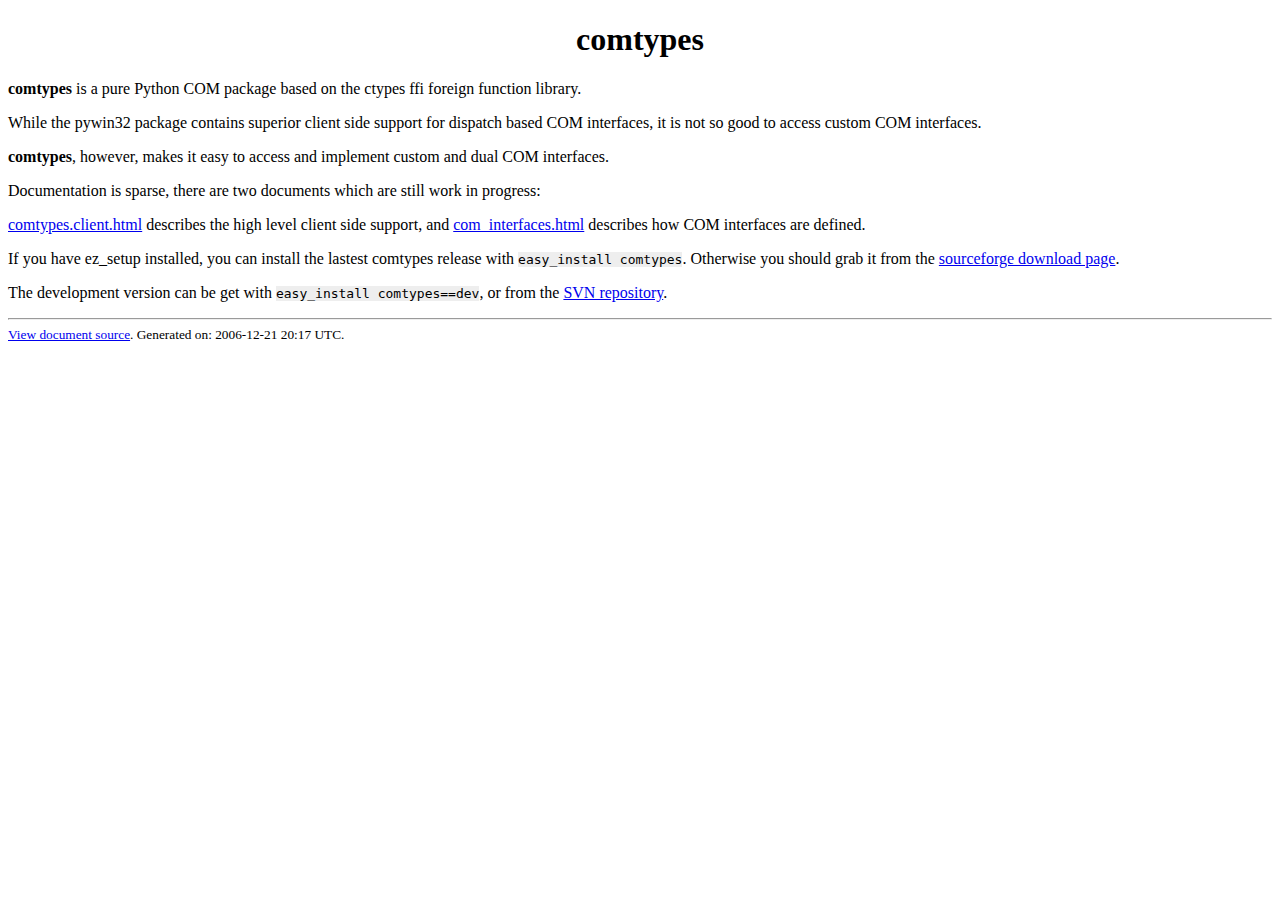
<file: docs/index.html>
<?xml version="1.0" encoding="utf-8" ?>
<!DOCTYPE html PUBLIC "-//W3C//DTD XHTML 1.0 Transitional//EN" "http://www.w3.org/TR/xhtml1/DTD/xhtml1-transitional.dtd">
<html xmlns="http://www.w3.org/1999/xhtml" xml:lang="en" lang="en">
<head>
<meta http-equiv="Content-Type" content="text/html; charset=utf-8" />
<meta name="generator" content="Docutils 0.5: http://docutils.sourceforge.net/" />
<title>comtypes</title>
<style type="text/css">

/*
:Author: Thomas Heller
:Contact: theller@ctypes.org
:Copyright: This stylesheet has been placed in the public domain.

Stylesheet for use with Docutils.  [Optionally place a more
detailed description here.]

See also:

   http://docutils.sourceforge.net/docs/howto/html-stylesheets.html
*/

@import url(html4css1.css);

/*
h1, h2, h3, h4, h5, h6, p.topic-title {
  color: blue ;
  font-family: sans-serif
}
*/

a.toc-backref {
/*  text-decoration: default ; */
  color: blue }

a.toc-backref:visited {
  text-decoration: default ;
  color: default }

pre.literal-block {
  border: medium outset ;
  padding: 1em ;
  background-color: #ffffee ;
/*
  width: 40% ;
  float: right ;
  clear: right
*/
}

tt.docutils {
  background-color: #eeeeee }

</style>
</head>
<body>
<div class="document" id="comtypes">
<h1 class="title">comtypes</h1>

<p><strong>comtypes</strong> is a pure Python COM package based on the ctypes ffi
foreign function library.</p>
<p>While the pywin32 package contains superior client side support for
dispatch based COM interfaces, it is not so good to access custom COM
interfaces.</p>
<p><strong>comtypes</strong>, however, makes it easy to access and implement custom
and dual COM interfaces.</p>
<p>Documentation is sparse, there are two documents which are still work in progress:</p>
<p><a class="reference" href="comtypes.client.html">comtypes.client.html</a> describes the high level client side support, and
<a class="reference" href="com_interfaces.html">com_interfaces.html</a> describes how COM interfaces are defined.</p>
<p>If you have ez_setup installed, you can install the lastest comtypes
release with <tt class="docutils literal"><span class="pre">easy_install</span> <span class="pre">comtypes</span></tt>.  Otherwise you should grab it
from the <a class="reference" href="http://sourceforge.net/project/showfiles.php?group_id=115265">sourceforge download page</a>.</p>
<p>The development version can be get with <tt class="docutils literal"><span class="pre">easy_install</span>
<span class="pre">comtypes==dev</span></tt>, or from the <a class="reference" href="http://svn.python.org/projects/ctypes/trunk/comtypes/">SVN repository</a>.</p>
</div>
<div class="footer">
<hr class="footer" />
<a class="reference" href="index.txt">View document source</a>.
Generated on: 2006-12-21 20:17 UTC.

</div>
</body>
</html>
</file>
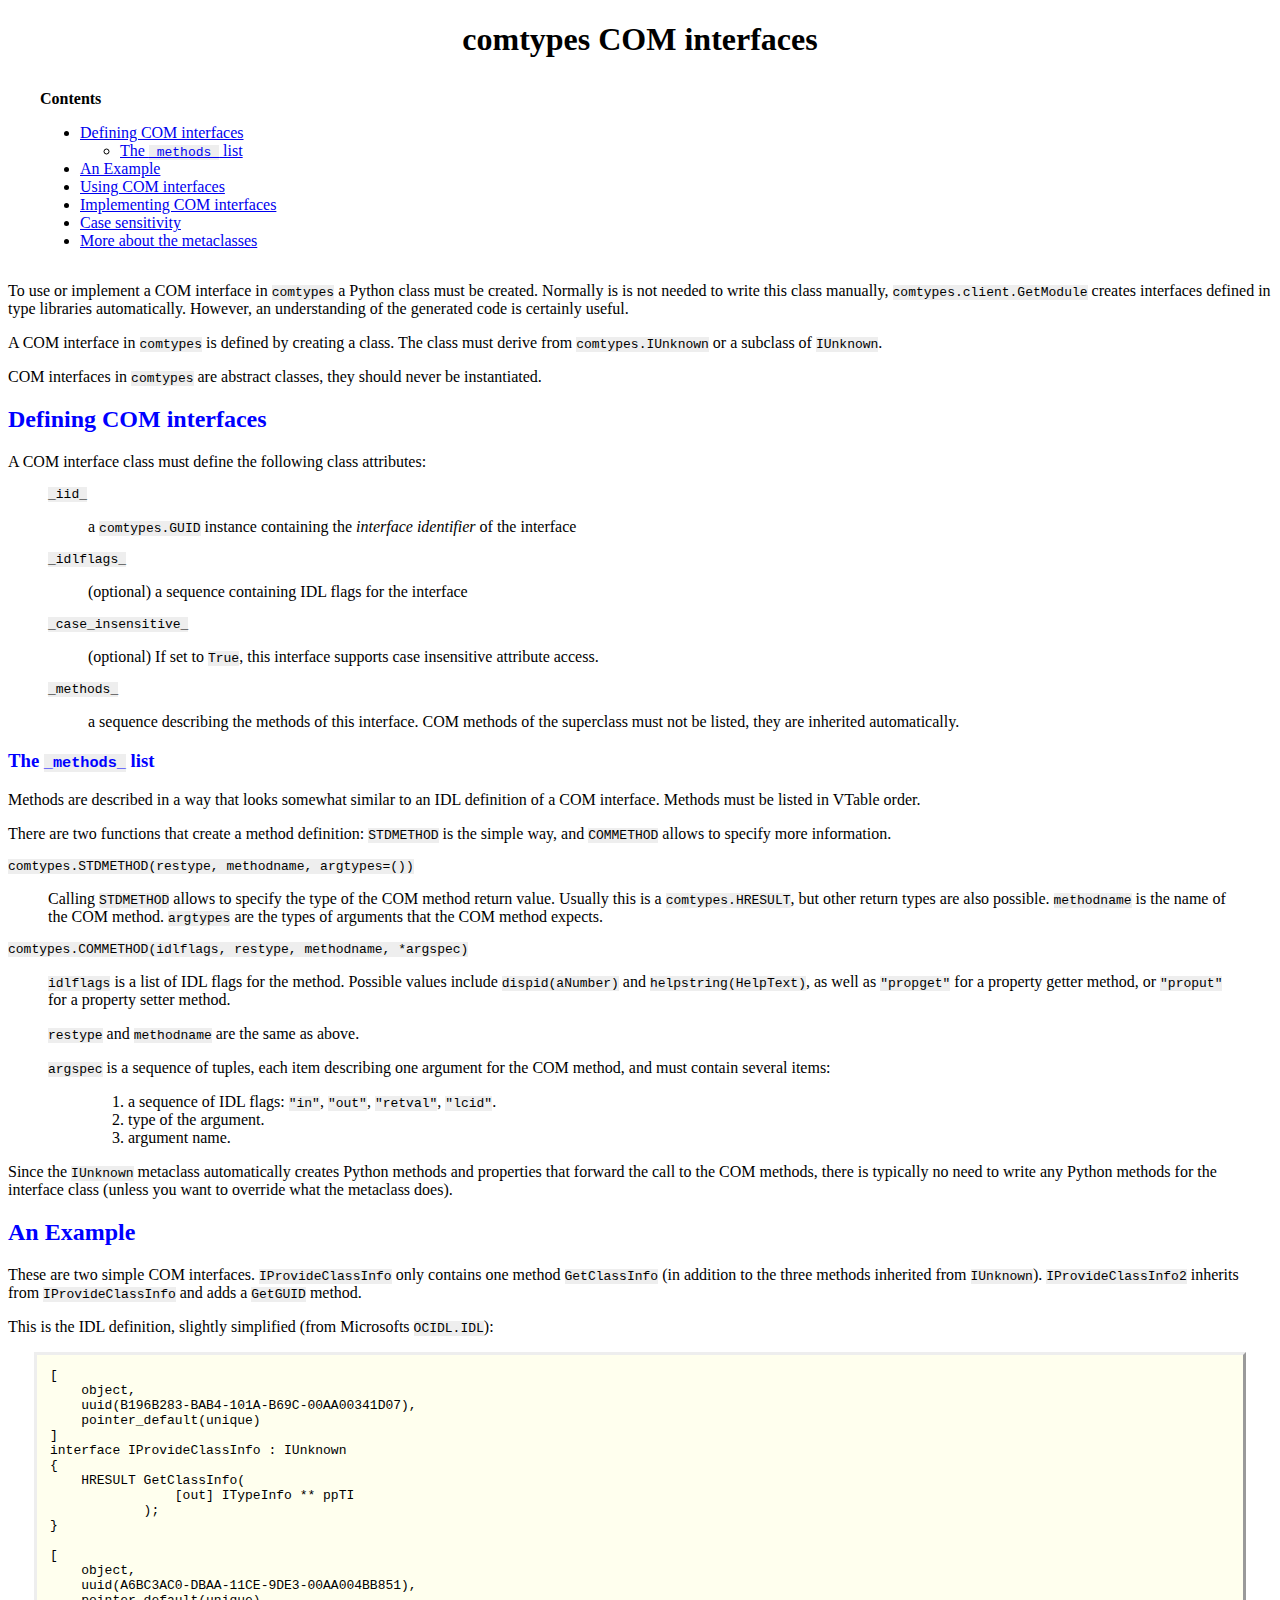
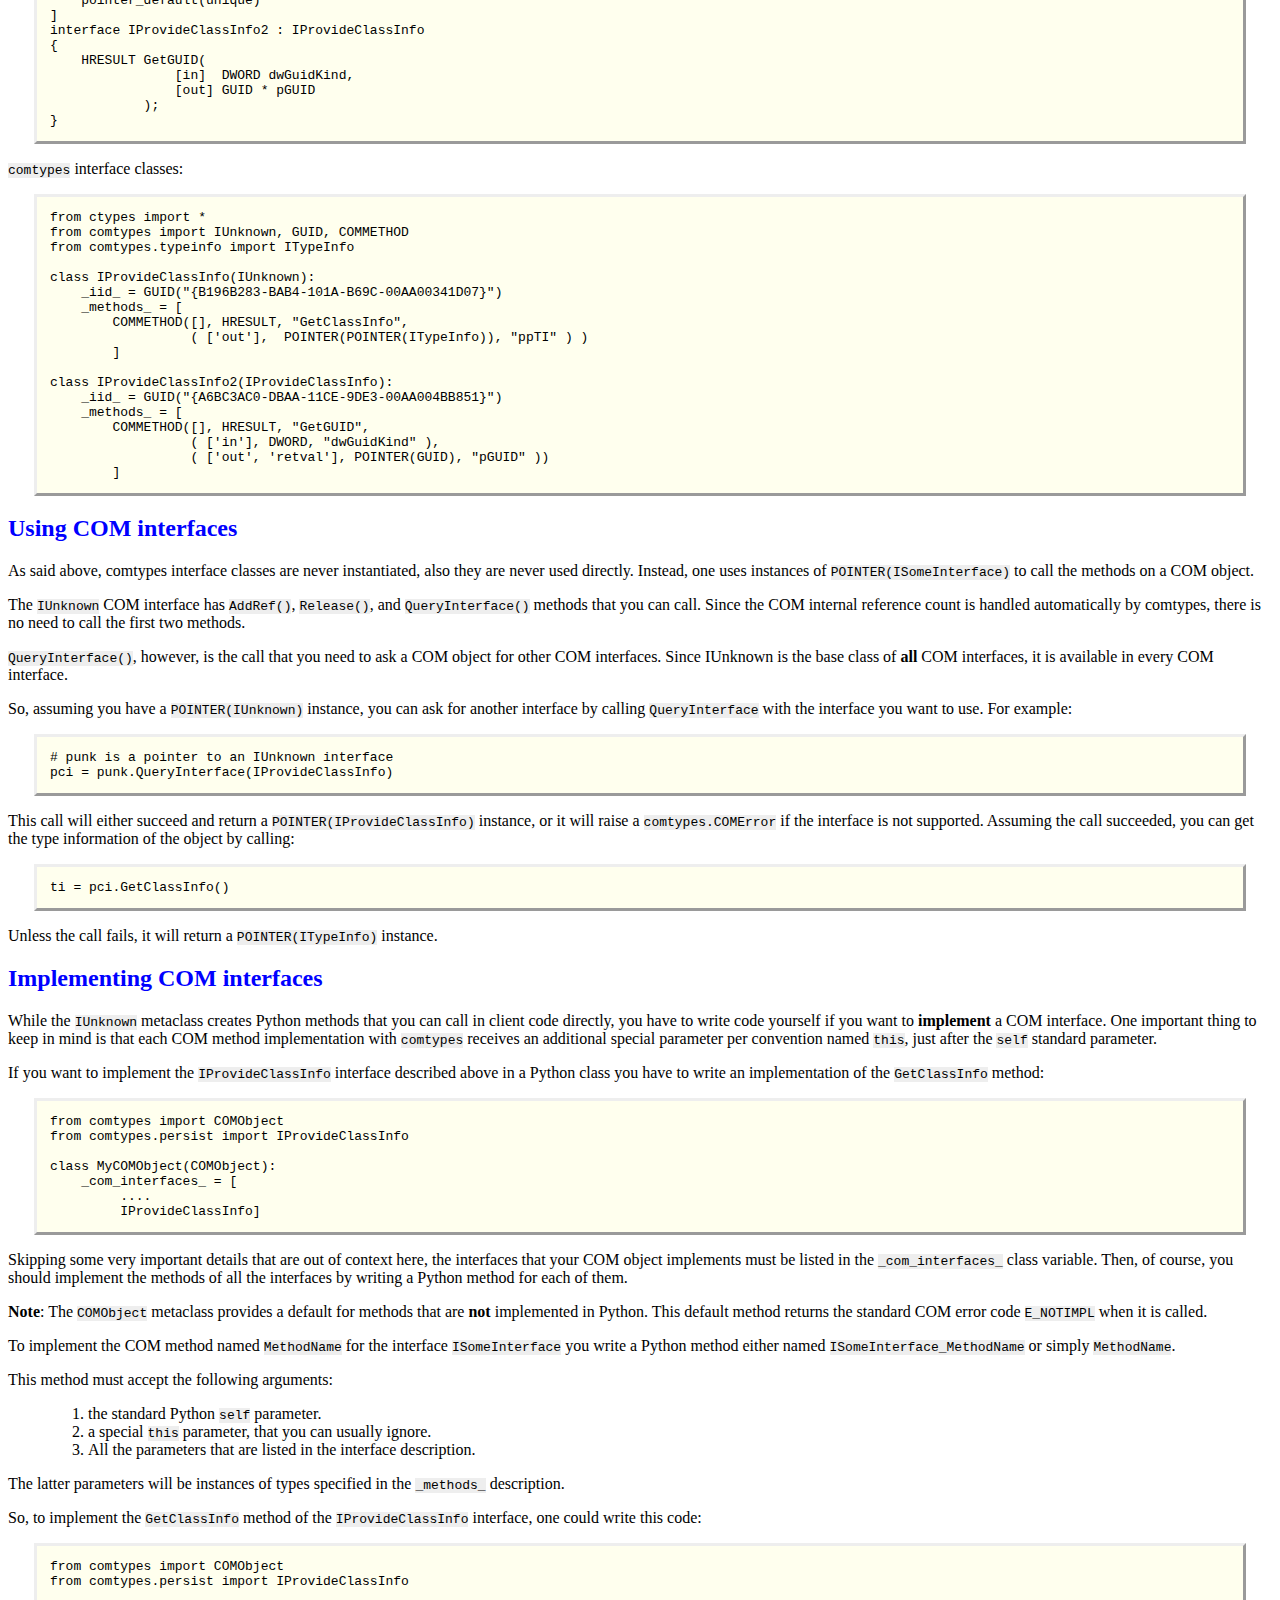
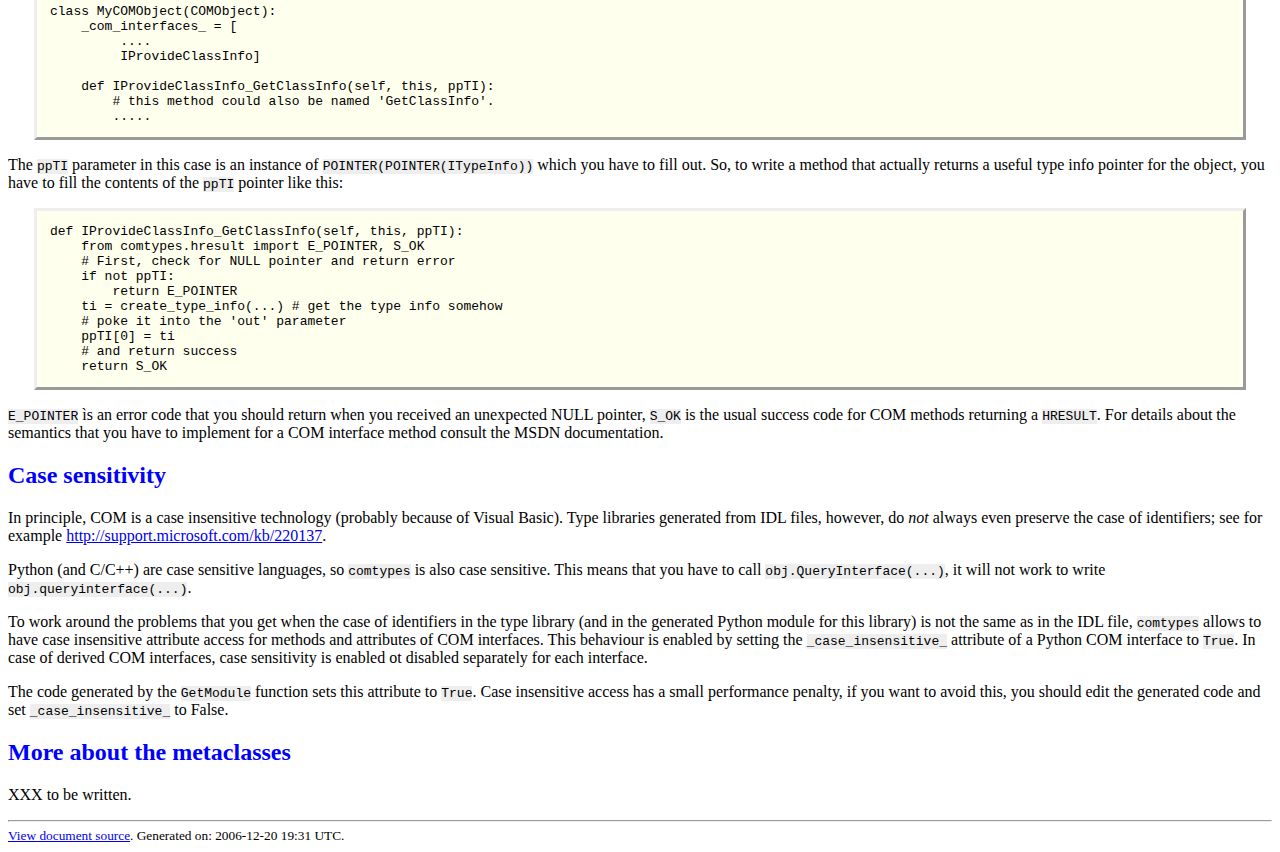
<file: docs/com_interfaces.html>
<?xml version="1.0" encoding="utf-8" ?>
<!DOCTYPE html PUBLIC "-//W3C//DTD XHTML 1.0 Transitional//EN" "http://www.w3.org/TR/xhtml1/DTD/xhtml1-transitional.dtd">
<html xmlns="http://www.w3.org/1999/xhtml" xml:lang="en" lang="en">
<head>
<meta http-equiv="Content-Type" content="text/html; charset=utf-8" />
<meta name="generator" content="Docutils 0.5: http://docutils.sourceforge.net/" />
<title>comtypes COM interfaces</title>
<style type="text/css">

/*
:Author: Thomas Heller
:Contact: theller@ctypes.org
:Copyright: This stylesheet has been placed in the public domain.

Stylesheet for use with Docutils.  [Optionally place a more
detailed description here.]

See also:

   http://docutils.sourceforge.net/docs/howto/html-stylesheets.html
*/

@import url(html4css1.css);

/*
h1, h2, h3, h4, h5, h6, p.topic-title {
  color: blue ;
  font-family: sans-serif
}
*/

a.toc-backref {
/*  text-decoration: default ; */
  color: blue }

a.toc-backref:visited {
  text-decoration: default ;
  color: default }

pre.literal-block {
  border: medium outset ;
  padding: 1em ;
  background-color: #ffffee ;
/*
  width: 40% ;
  float: right ;
  clear: right
*/
}

tt.docutils {
  background-color: #eeeeee }

</style>
</head>
<body>
<div class="document" id="comtypes-com-interfaces">
<h1 class="title">comtypes COM interfaces</h1>

<div class="contents topic">
<p class="topic-title first"><a id="contents" name="contents">Contents</a></p>
<ul class="simple">
<li><a class="reference" href="#defining-com-interfaces" id="id1" name="id1">Defining COM interfaces</a><ul>
<li><a class="reference" href="#the-methods-list" id="id2" name="id2">The <tt class="docutils literal"><span class="pre">_methods_</span></tt> list</a></li>
</ul>
</li>
<li><a class="reference" href="#an-example" id="id3" name="id3">An Example</a></li>
<li><a class="reference" href="#using-com-interfaces" id="id4" name="id4">Using COM interfaces</a></li>
<li><a class="reference" href="#implementing-com-interfaces" id="id5" name="id5">Implementing COM interfaces</a></li>
<li><a class="reference" href="#case-sensitivity" id="id6" name="id6">Case sensitivity</a></li>
<li><a class="reference" href="#more-about-the-metaclasses" id="id7" name="id7">More about the metaclasses</a></li>
</ul>
</div>
<p>To use or implement a COM interface in <tt class="docutils literal"><span class="pre">comtypes</span></tt> a Python class
must be created.  Normally is is not needed to write this class
manually, <tt class="docutils literal"><span class="pre">comtypes.client.GetModule</span></tt> creates interfaces defined in
type libraries automatically.  However, an understanding of the
generated code is certainly useful.</p>
<p>A COM interface in <tt class="docutils literal"><span class="pre">comtypes</span></tt> is defined by creating a class.  The
class must derive from <tt class="docutils literal"><span class="pre">comtypes.IUnknown</span></tt> or a subclass of <tt class="docutils literal"><span class="pre">IUnknown</span></tt>.</p>
<p>COM interfaces in <tt class="docutils literal"><span class="pre">comtypes</span></tt> are abstract classes, they should never
be instantiated.</p>
<div class="section">
<h2><a class="toc-backref" href="#id1" id="defining-com-interfaces" name="defining-com-interfaces">Defining COM interfaces</a></h2>
<p>A COM interface class must define the following class attributes:</p>
<blockquote>
<p><tt class="docutils literal"><span class="pre">_iid_</span></tt></p>
<blockquote>
a <tt class="docutils literal"><span class="pre">comtypes.GUID</span></tt> instance containing the <em>interface identifier</em> of the interface</blockquote>
<p><tt class="docutils literal"><span class="pre">_idlflags_</span></tt></p>
<blockquote>
(optional) a sequence containing IDL flags for the interface</blockquote>
<p><tt class="docutils literal"><span class="pre">_case_insensitive_</span></tt></p>
<blockquote>
(optional) If set to <tt class="docutils literal"><span class="pre">True</span></tt>, this interface supports case
insensitive attribute access.</blockquote>
<p><tt class="docutils literal"><span class="pre">_methods_</span></tt></p>
<blockquote>
a sequence describing the methods of this interface.  COM methods
of the superclass must not be listed, they are inherited
automatically.</blockquote>
</blockquote>
<div class="section">
<h3><a class="toc-backref" href="#id2" id="the-methods-list" name="the-methods-list">The <tt class="docutils literal"><span class="pre">_methods_</span></tt> list</a></h3>
<p>Methods are described in a way that looks somewhat similar to an IDL
definition of a COM interface.  Methods must be listed in VTable
order.</p>
<p>There are two functions that create a method definition: <tt class="docutils literal"><span class="pre">STDMETHOD</span></tt>
is the simple way, and <tt class="docutils literal"><span class="pre">COMMETHOD</span></tt> allows to specify more
information.</p>
<p><tt class="docutils literal"><span class="pre">comtypes.STDMETHOD(restype,</span> <span class="pre">methodname,</span> <span class="pre">argtypes=())</span></tt></p>
<blockquote>
Calling <tt class="docutils literal"><span class="pre">STDMETHOD</span></tt> allows to specify the type of the COM method
return value.  Usually this is a <tt class="docutils literal"><span class="pre">comtypes.HRESULT</span></tt>, but other
return types are also possible.  <tt class="docutils literal"><span class="pre">methodname</span></tt> is the name of the
COM method.  <tt class="docutils literal"><span class="pre">argtypes</span></tt> are the types of arguments that the COM
method expects.</blockquote>
<p><tt class="docutils literal"><span class="pre">comtypes.COMMETHOD(idlflags,</span> <span class="pre">restype,</span> <span class="pre">methodname,</span> <span class="pre">*argspec)</span></tt></p>
<blockquote>
<p><tt class="docutils literal"><span class="pre">idlflags</span></tt> is a list of IDL flags for the method.  Possible values
include <tt class="docutils literal"><span class="pre">dispid(aNumber)</span></tt> and <tt class="docutils literal"><span class="pre">helpstring(HelpText)</span></tt>, as well as
<tt class="docutils literal"><span class="pre">&quot;propget&quot;</span></tt> for a property getter method, or <tt class="docutils literal"><span class="pre">&quot;proput&quot;</span></tt> for a
property setter method.</p>
<p><tt class="docutils literal"><span class="pre">restype</span></tt> and <tt class="docutils literal"><span class="pre">methodname</span></tt> are the same as above.</p>
<p><tt class="docutils literal"><span class="pre">argspec</span></tt> is a sequence of tuples, each item describing one
argument for the COM method, and must contain several items:</p>
<blockquote>
<ol class="arabic simple">
<li>a sequence of IDL flags: <tt class="docutils literal"><span class="pre">&quot;in&quot;</span></tt>, <tt class="docutils literal"><span class="pre">&quot;out&quot;</span></tt>, <tt class="docutils literal"><span class="pre">&quot;retval&quot;</span></tt>, <tt class="docutils literal"><span class="pre">&quot;lcid&quot;</span></tt>.</li>
<li>type of the argument.</li>
<li>argument name.</li>
</ol>
</blockquote>
</blockquote>
<!-- 4. XXX Are there more??? -->
<p>Since the <tt class="docutils literal"><span class="pre">IUnknown</span></tt> metaclass automatically creates Python methods
and properties that forward the call to the COM methods, there is
typically no need to write any Python methods for the interface class
(unless you want to override what the metaclass does).</p>
</div>
</div>
<div class="section">
<h2><a class="toc-backref" href="#id3" id="an-example" name="an-example">An Example</a></h2>
<p>These are two simple COM interfaces. <tt class="docutils literal"><span class="pre">IProvideClassInfo</span></tt> only
contains one method <tt class="docutils literal"><span class="pre">GetClassInfo</span></tt> (in addition to the three methods
inherited from <tt class="docutils literal"><span class="pre">IUnknown</span></tt>).  <tt class="docutils literal"><span class="pre">IProvideClassInfo2</span></tt> inherits from
<tt class="docutils literal"><span class="pre">IProvideClassInfo</span></tt> and adds a <tt class="docutils literal"><span class="pre">GetGUID</span></tt> method.</p>
<p>This is the IDL definition, slightly simplified (from Microsofts
<tt class="docutils literal"><span class="pre">OCIDL.IDL</span></tt>):</p>
<pre class="literal-block">
[
    object,
    uuid(B196B283-BAB4-101A-B69C-00AA00341D07),
    pointer_default(unique)
]
interface IProvideClassInfo : IUnknown
{
    HRESULT GetClassInfo(
                [out] ITypeInfo ** ppTI
            );
}

[
    object,
    uuid(A6BC3AC0-DBAA-11CE-9DE3-00AA004BB851),
    pointer_default(unique)
]
interface IProvideClassInfo2 : IProvideClassInfo
{
    HRESULT GetGUID(
                [in]  DWORD dwGuidKind,
                [out] GUID * pGUID
            );
}
</pre>
<p><tt class="docutils literal"><span class="pre">comtypes</span></tt> interface classes:</p>
<pre class="literal-block">
from ctypes import *
from comtypes import IUnknown, GUID, COMMETHOD
from comtypes.typeinfo import ITypeInfo

class IProvideClassInfo(IUnknown):
    _iid_ = GUID(&quot;{B196B283-BAB4-101A-B69C-00AA00341D07}&quot;)
    _methods_ = [
        COMMETHOD([], HRESULT, &quot;GetClassInfo&quot;,
                  ( ['out'],  POINTER(POINTER(ITypeInfo)), &quot;ppTI&quot; ) )
        ]

class IProvideClassInfo2(IProvideClassInfo):
    _iid_ = GUID(&quot;{A6BC3AC0-DBAA-11CE-9DE3-00AA004BB851}&quot;)
    _methods_ = [
        COMMETHOD([], HRESULT, &quot;GetGUID&quot;,
                  ( ['in'], DWORD, &quot;dwGuidKind&quot; ),
                  ( ['out', 'retval'], POINTER(GUID), &quot;pGUID&quot; ))
        ]
</pre>
</div>
<div class="section">
<h2><a class="toc-backref" href="#id4" id="using-com-interfaces" name="using-com-interfaces">Using COM interfaces</a></h2>
<p>As said above, comtypes interface classes are never instantiated, also
they are never used directly.  Instead, one uses instances of
<tt class="docutils literal"><span class="pre">POINTER(ISomeInterface)</span></tt> to call the methods on a COM object.</p>
<p>The <tt class="docutils literal"><span class="pre">IUnknown</span></tt> COM interface has <tt class="docutils literal"><span class="pre">AddRef()</span></tt>, <tt class="docutils literal"><span class="pre">Release()</span></tt>, and
<tt class="docutils literal"><span class="pre">QueryInterface()</span></tt> methods that you can call.  Since the COM internal
reference count is handled automatically by comtypes, there is no need
to call the first two methods.</p>
<p><tt class="docutils literal"><span class="pre">QueryInterface()</span></tt>, however, is the call that you need to ask a COM
object for other COM interfaces.  Since IUnknown is the base class of
<strong>all</strong> COM interfaces, it is available in every COM interface.</p>
<p>So, assuming you have a <tt class="docutils literal"><span class="pre">POINTER(IUnknown)</span></tt> instance, you can ask
for another interface by calling <tt class="docutils literal"><span class="pre">QueryInterface</span></tt> with the interface
you want to use.  For example:</p>
<pre class="literal-block">
# punk is a pointer to an IUnknown interface
pci = punk.QueryInterface(IProvideClassInfo)
</pre>
<p>This call will either succeed and return a
<tt class="docutils literal"><span class="pre">POINTER(IProvideClassInfo)</span></tt> instance, or it will raise a
<tt class="docutils literal"><span class="pre">comtypes.COMError</span></tt> if the interface is not supported.  Assuming the
call succeeded, you can get the type information of the object by
calling:</p>
<pre class="literal-block">
ti = pci.GetClassInfo()
</pre>
<p>Unless the call fails, it will return a <tt class="docutils literal"><span class="pre">POINTER(ITypeInfo)</span></tt>
instance.</p>
</div>
<div class="section">
<h2><a class="toc-backref" href="#id5" id="implementing-com-interfaces" name="implementing-com-interfaces">Implementing COM interfaces</a></h2>
<p>While the <tt class="docutils literal"><span class="pre">IUnknown</span></tt> metaclass creates Python methods that you can
call in client code directly, you have to write code yourself if you
want to <strong>implement</strong> a COM interface.  One important thing to keep in
mind is that each COM method implementation with <tt class="docutils literal"><span class="pre">comtypes</span></tt> receives
an additional special parameter per convention named <tt class="docutils literal"><span class="pre">this</span></tt>, just
after the <tt class="docutils literal"><span class="pre">self</span></tt> standard parameter.</p>
<p>If you want to implement the <tt class="docutils literal"><span class="pre">IProvideClassInfo</span></tt> interface described
above in a Python class you have to write an implementation of the
<tt class="docutils literal"><span class="pre">GetClassInfo</span></tt> method:</p>
<pre class="literal-block">
from comtypes import COMObject
from comtypes.persist import IProvideClassInfo

class MyCOMObject(COMObject):
    _com_interfaces_ = [
         ....
         IProvideClassInfo]
</pre>
<p>Skipping some very important details that are out of context here, the
interfaces that your COM object implements must be listed in the
<tt class="docutils literal"><span class="pre">_com_interfaces_</span></tt> class variable.  Then, of course, you should
implement the methods of all the interfaces by writing a Python method
for each of them.</p>
<p><strong>Note</strong>: The <tt class="docutils literal"><span class="pre">COMObject</span></tt> metaclass provides a default for methods
that are <strong>not</strong> implemented in Python.  This default method returns
the standard COM error code <tt class="docutils literal"><span class="pre">E_NOTIMPL</span></tt> when it is called.</p>
<p>To implement the COM method named <tt class="docutils literal"><span class="pre">MethodName</span></tt> for the interface
<tt class="docutils literal"><span class="pre">ISomeInterface</span></tt> you write a Python method either named <tt class="docutils literal"><span class="pre">ISomeInterface_MethodName</span></tt>
or simply <tt class="docutils literal"><span class="pre">MethodName</span></tt>.</p>
<p>This method must accept the following arguments:</p>
<blockquote>
<ol class="arabic simple">
<li>the standard Python <tt class="docutils literal"><span class="pre">self</span></tt> parameter.</li>
<li>a special <tt class="docutils literal"><span class="pre">this</span></tt> parameter, that you can usually ignore.</li>
<li>All the parameters that are listed in the interface description.</li>
</ol>
</blockquote>
<p>The latter parameters will be instances of types specified in the
<tt class="docutils literal"><span class="pre">_methods_</span></tt> description.</p>
<p>So, to implement the <tt class="docutils literal"><span class="pre">GetClassInfo</span></tt> method of the
<tt class="docutils literal"><span class="pre">IProvideClassInfo</span></tt> interface, one could write this code:</p>
<pre class="literal-block">
from comtypes import COMObject
from comtypes.persist import IProvideClassInfo

class MyCOMObject(COMObject):
    _com_interfaces_ = [
         ....
         IProvideClassInfo]

    def IProvideClassInfo_GetClassInfo(self, this, ppTI):
        # this method could also be named 'GetClassInfo'.
        .....
</pre>
<p>The <tt class="docutils literal"><span class="pre">ppTI</span></tt> parameter in this case is an instance of
<tt class="docutils literal"><span class="pre">POINTER(POINTER(ITypeInfo))</span></tt> which you have to fill out.  So, to
write a method that actually returns a useful type info pointer for
the object, you have to fill the contents of the <tt class="docutils literal"><span class="pre">ppTI</span></tt> pointer like
this:</p>
<pre class="literal-block">
def IProvideClassInfo_GetClassInfo(self, this, ppTI):
    from comtypes.hresult import E_POINTER, S_OK
    # First, check for NULL pointer and return error
    if not ppTI:
        return E_POINTER
    ti = create_type_info(...) # get the type info somehow
    # poke it into the 'out' parameter
    ppTI[0] = ti
    # and return success
    return S_OK
</pre>
<p><tt class="docutils literal"><span class="pre">E_POINTER</span></tt> ìs an error code that you should return when you
received an unexpected NULL pointer, <tt class="docutils literal"><span class="pre">S_OK</span></tt> is the usual success
code for COM methods returning a <tt class="docutils literal"><span class="pre">HRESULT</span></tt>.  For details about the
semantics that you have to implement for a COM interface method
consult the MSDN documentation.</p>
</div>
<div class="section">
<h2><a class="toc-backref" href="#id6" id="case-sensitivity" name="case-sensitivity">Case sensitivity</a></h2>
<p>In principle, COM is a case insensitive technology (probably because
of Visual Basic).  Type libraries generated from IDL files, however,
do <em>not</em> always even preserve the case of identifiers; see for example
<a class="reference" href="http://support.microsoft.com/kb/220137">http://support.microsoft.com/kb/220137</a>.</p>
<p>Python (and C/C++) are case sensitive languages, so <tt class="docutils literal"><span class="pre">comtypes</span></tt> is
also case sensitive.  This means that you have to call
<tt class="docutils literal"><span class="pre">obj.QueryInterface(...)</span></tt>, it will not work to write
<tt class="docutils literal"><span class="pre">obj.queryinterface(...)</span></tt>.</p>
<p>To work around the problems that you get when the case of identifiers
in the type library (and in the generated Python module for this
library) is not the same as in the IDL file, <tt class="docutils literal"><span class="pre">comtypes</span></tt> allows to
have case insensitive attribute access for methods and attributes of
COM interfaces.  This behaviour is enabled by setting the
<tt class="docutils literal"><span class="pre">_case_insensitive_</span></tt> attribute of a Python COM interface to
<tt class="docutils literal"><span class="pre">True</span></tt>.  In case of derived COM interfaces, case sensitivity is
enabled ot disabled separately for each interface.</p>
<p>The code generated by the <tt class="docutils literal"><span class="pre">GetModule</span></tt> function sets this attribute
to <tt class="docutils literal"><span class="pre">True</span></tt>.  Case insensitive access has a small performance penalty,
if you want to avoid this, you should edit the generated code and set
<tt class="docutils literal"><span class="pre">_case_insensitive_</span></tt> to False.</p>
</div>
<div class="section">
<h2><a class="toc-backref" href="#id7" id="more-about-the-metaclasses" name="more-about-the-metaclasses">More about the metaclasses</a></h2>
<p>XXX to be written.</p>
</div>
</div>
<div class="footer">
<hr class="footer" />
<a class="reference" href="com_interfaces.txt">View document source</a>.
Generated on: 2006-12-20 19:31 UTC.

</div>
</body>
</html>
</file>
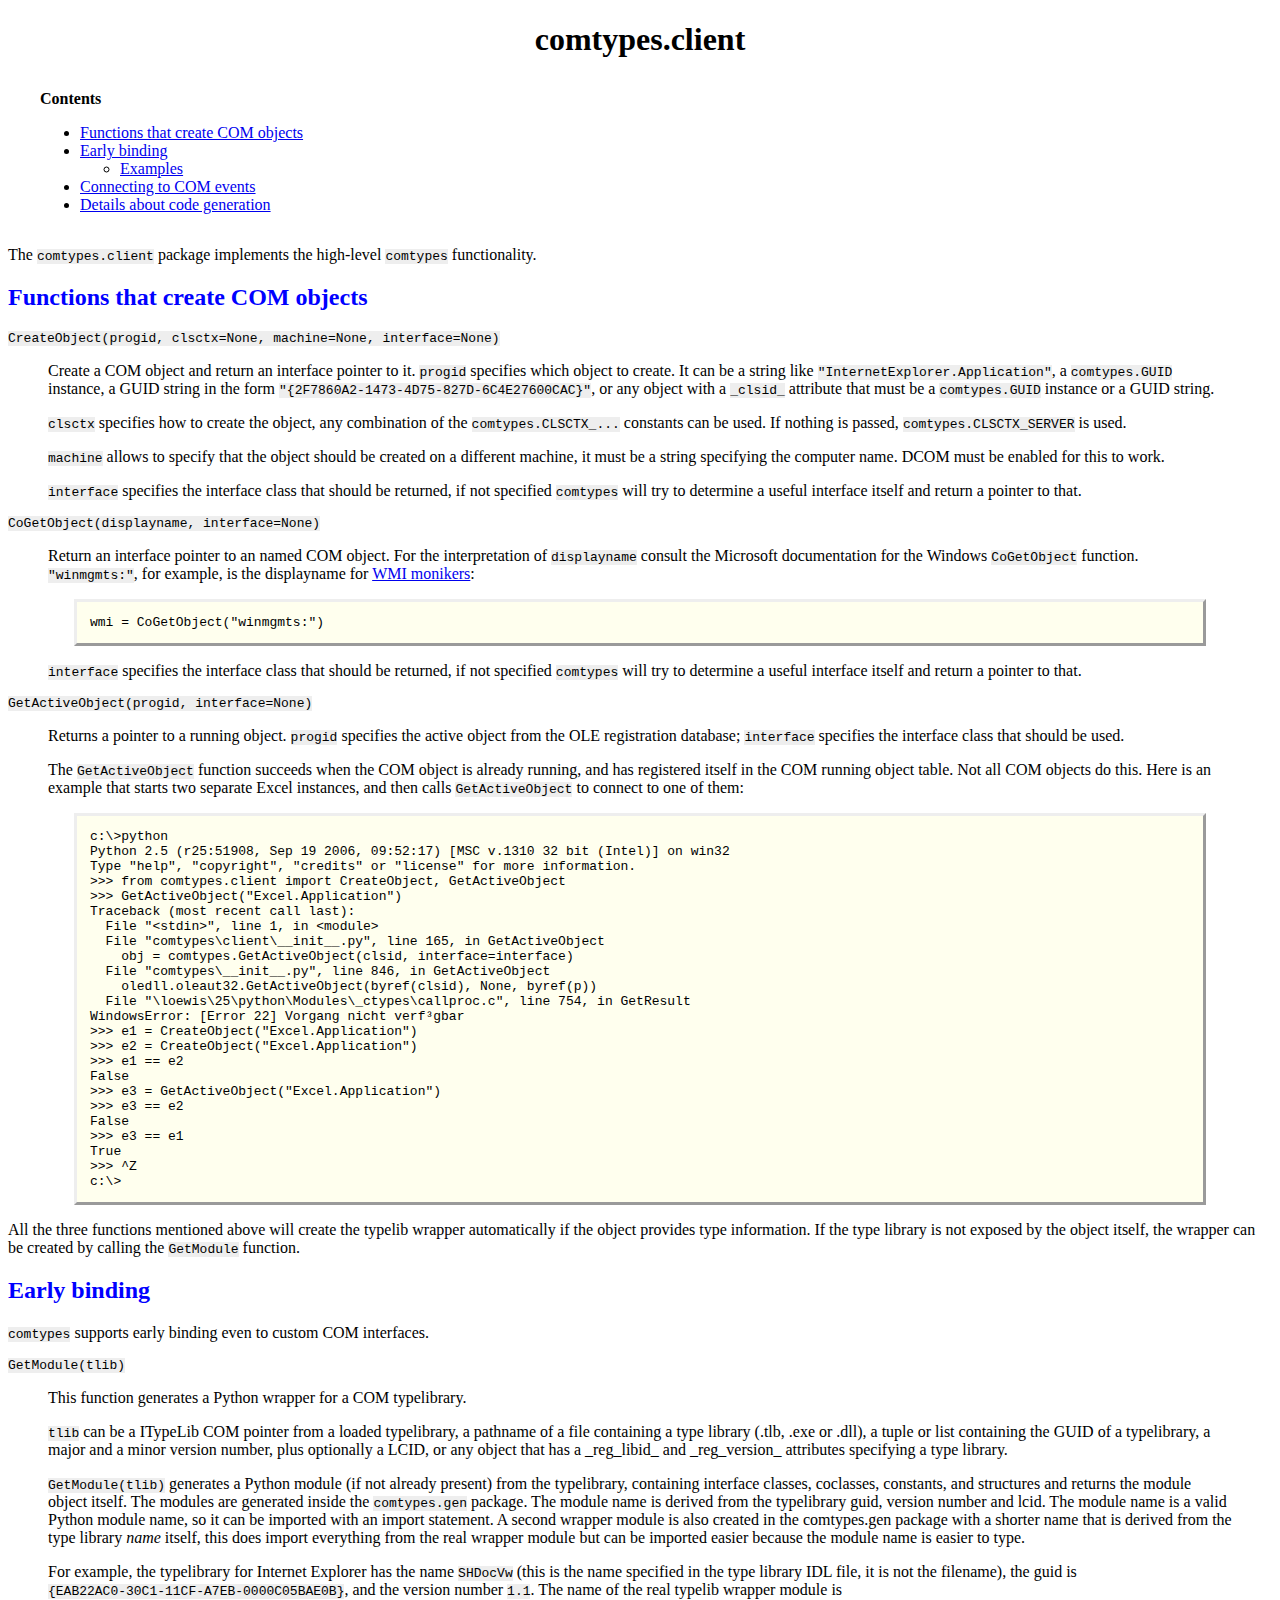
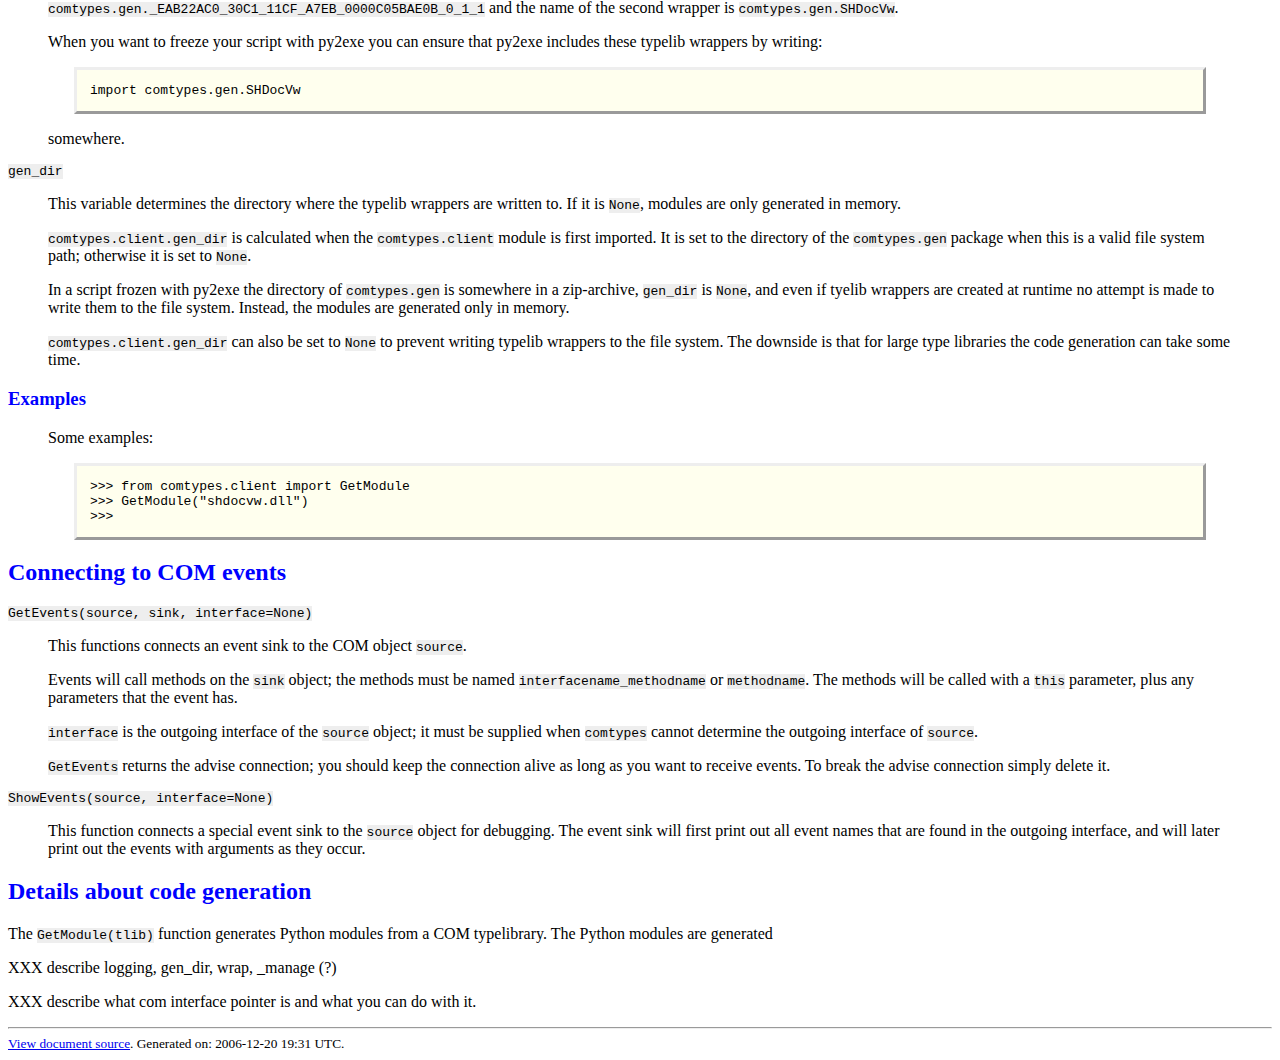
<file: docs/comtypes.client.html>
<?xml version="1.0" encoding="utf-8" ?>
<!DOCTYPE html PUBLIC "-//W3C//DTD XHTML 1.0 Transitional//EN" "http://www.w3.org/TR/xhtml1/DTD/xhtml1-transitional.dtd">
<html xmlns="http://www.w3.org/1999/xhtml" xml:lang="en" lang="en">
<head>
<meta http-equiv="Content-Type" content="text/html; charset=utf-8" />
<meta name="generator" content="Docutils 0.5: http://docutils.sourceforge.net/" />
<title>comtypes.client</title>
<style type="text/css">

/*
:Author: Thomas Heller
:Contact: theller@ctypes.org
:Copyright: This stylesheet has been placed in the public domain.

Stylesheet for use with Docutils.  [Optionally place a more
detailed description here.]

See also:

   http://docutils.sourceforge.net/docs/howto/html-stylesheets.html
*/

@import url(html4css1.css);

/*
h1, h2, h3, h4, h5, h6, p.topic-title {
  color: blue ;
  font-family: sans-serif
}
*/

a.toc-backref {
/*  text-decoration: default ; */
  color: blue }

a.toc-backref:visited {
  text-decoration: default ;
  color: default }

pre.literal-block {
  border: medium outset ;
  padding: 1em ;
  background-color: #ffffee ;
/*
  width: 40% ;
  float: right ;
  clear: right
*/
}

tt.docutils {
  background-color: #eeeeee }

</style>
</head>
<body>
<div class="document" id="comtypes-client">
<h1 class="title">comtypes.client</h1>

<div class="contents topic">
<p class="topic-title first"><a id="contents" name="contents">Contents</a></p>
<ul class="simple">
<li><a class="reference" href="#functions-that-create-com-objects" id="id1" name="id1">Functions that create COM objects</a></li>
<li><a class="reference" href="#early-binding" id="id2" name="id2">Early binding</a><ul>
<li><a class="reference" href="#examples" id="id3" name="id3">Examples</a></li>
</ul>
</li>
<li><a class="reference" href="#connecting-to-com-events" id="id4" name="id4">Connecting to COM events</a></li>
<li><a class="reference" href="#details-about-code-generation" id="id5" name="id5">Details about code generation</a></li>
</ul>
</div>
<p>The <tt class="docutils literal"><span class="pre">comtypes.client</span></tt> package implements the high-level <tt class="docutils literal"><span class="pre">comtypes</span></tt>
functionality.</p>
<div class="section">
<h2><a class="toc-backref" href="#id1" id="functions-that-create-com-objects" name="functions-that-create-com-objects">Functions that create COM objects</a></h2>
<p><tt class="docutils literal"><span class="pre">CreateObject(progid,</span> <span class="pre">clsctx=None,</span> <span class="pre">machine=None,</span> <span class="pre">interface=None)</span></tt></p>
<blockquote>
<p>Create a COM object and return an interface pointer to it.
<tt class="docutils literal"><span class="pre">progid</span></tt> specifies which object to create.  It can be a string
like <tt class="docutils literal"><span class="pre">&quot;InternetExplorer.Application&quot;</span></tt>, a <tt class="docutils literal"><span class="pre">comtypes.GUID</span></tt>
instance, a GUID string in the form
<tt class="docutils literal"><span class="pre">&quot;{2F7860A2-1473-4D75-827D-6C4E27600CAC}&quot;</span></tt>, or any object with a
<tt class="docutils literal"><span class="pre">_clsid_</span></tt> attribute that must be a <tt class="docutils literal"><span class="pre">comtypes.GUID</span></tt> instance or
a GUID string.</p>
<p><tt class="docutils literal"><span class="pre">clsctx</span></tt> specifies how to create the object, any combination of
the <tt class="docutils literal"><span class="pre">comtypes.CLSCTX_...</span></tt> constants can be used.  If nothing is
passed, <tt class="docutils literal"><span class="pre">comtypes.CLSCTX_SERVER</span></tt> is used.</p>
<p><tt class="docutils literal"><span class="pre">machine</span></tt> allows to specify that the object should be created on
a different machine, it must be a string specifying the computer
name.  DCOM must be enabled for this to work.</p>
<p><tt class="docutils literal"><span class="pre">interface</span></tt> specifies the interface class that should be
returned, if not specified <tt class="docutils literal"><span class="pre">comtypes</span></tt> will try to determine a
useful interface itself and return a pointer to that.</p>
</blockquote>
<p><tt class="docutils literal"><span class="pre">CoGetObject(displayname,</span> <span class="pre">interface=None)</span></tt></p>
<blockquote>
<p>Return an interface pointer to an named COM object.  For the
interpretation of <tt class="docutils literal"><span class="pre">displayname</span></tt> consult the Microsoft
documentation for the Windows <tt class="docutils literal"><span class="pre">CoGetObject</span></tt> function.
<tt class="docutils literal"><span class="pre">&quot;winmgmts:&quot;</span></tt>, for example, is the displayname for <a class="reference" href="http://www.microsoft.com/technet/scriptcenter/guide/sas_wmi_jgfx.mspx?mfr=true">WMI
monikers</a>:</p>
<pre class="literal-block">
wmi = CoGetObject(&quot;winmgmts:&quot;)
</pre>
<p><tt class="docutils literal"><span class="pre">interface</span></tt> specifies the interface class that should be
returned, if not specified <tt class="docutils literal"><span class="pre">comtypes</span></tt> will try to determine a
useful interface itself and return a pointer to that.</p>
</blockquote>
<p><tt class="docutils literal"><span class="pre">GetActiveObject(progid,</span> <span class="pre">interface=None)</span></tt></p>
<blockquote>
<p>Returns a pointer to a running object.  <tt class="docutils literal"><span class="pre">progid</span></tt> specifies the
active object from the OLE registration database; <tt class="docutils literal"><span class="pre">interface</span></tt>
specifies the interface class that should be used.</p>
<p>The <tt class="docutils literal"><span class="pre">GetActiveObject</span></tt> function succeeds when the COM object is
already running, and has registered itself in the COM running
object table.  Not all COM objects do this.  Here is an example
that starts two separate Excel instances, and then calls
<tt class="docutils literal"><span class="pre">GetActiveObject</span></tt> to connect to one of them:</p>
<pre class="literal-block">
c:\&gt;python
Python 2.5 (r25:51908, Sep 19 2006, 09:52:17) [MSC v.1310 32 bit (Intel)] on win32
Type &quot;help&quot;, &quot;copyright&quot;, &quot;credits&quot; or &quot;license&quot; for more information.
&gt;&gt;&gt; from comtypes.client import CreateObject, GetActiveObject
&gt;&gt;&gt; GetActiveObject(&quot;Excel.Application&quot;)
Traceback (most recent call last):
  File &quot;&lt;stdin&gt;&quot;, line 1, in &lt;module&gt;
  File &quot;comtypes\client\__init__.py&quot;, line 165, in GetActiveObject
    obj = comtypes.GetActiveObject(clsid, interface=interface)
  File &quot;comtypes\__init__.py&quot;, line 846, in GetActiveObject
    oledll.oleaut32.GetActiveObject(byref(clsid), None, byref(p))
  File &quot;\loewis\25\python\Modules\_ctypes\callproc.c&quot;, line 754, in GetResult
WindowsError: [Error 22] Vorgang nicht verf³gbar
&gt;&gt;&gt; e1 = CreateObject(&quot;Excel.Application&quot;)
&gt;&gt;&gt; e2 = CreateObject(&quot;Excel.Application&quot;)
&gt;&gt;&gt; e1 == e2
False
&gt;&gt;&gt; e3 = GetActiveObject(&quot;Excel.Application&quot;)
&gt;&gt;&gt; e3 == e2
False
&gt;&gt;&gt; e3 == e1
True
&gt;&gt;&gt; ^Z
c:\&gt;
</pre>
</blockquote>
<p>All the three functions mentioned above will create the typelib
wrapper automatically if the object provides type information.  If the
type library is not exposed by the object itself, the wrapper can be
created by calling the <tt class="docutils literal"><span class="pre">GetModule</span></tt> function.</p>
</div>
<div class="section">
<h2><a class="toc-backref" href="#id2" id="early-binding" name="early-binding">Early binding</a></h2>
<p><tt class="docutils literal"><span class="pre">comtypes</span></tt> supports early binding even to custom COM interfaces.</p>
<p><tt class="docutils literal"><span class="pre">GetModule(tlib)</span></tt></p>
<blockquote>
<p>This function generates a Python wrapper for a COM typelibrary.</p>
<p><tt class="docutils literal"><span class="pre">tlib</span></tt> can be a ITypeLib COM pointer from a loaded typelibrary,
a pathname of a file containing a type library (.tlb, .exe or
.dll), a tuple or list containing the GUID of a typelibrary, a
major and a minor version number, plus optionally a LCID, or any
object that has a _reg_libid_ and _reg_version_ attributes
specifying a type library.</p>
<p><tt class="docutils literal"><span class="pre">GetModule(tlib)</span></tt> generates a Python module (if not already
present) from the typelibrary, containing interface classes,
coclasses, constants, and structures and returns the module object
itself.  The modules are generated inside the <tt class="docutils literal"><span class="pre">comtypes.gen</span></tt>
package.  The module name is derived from the typelibrary guid,
version number and lcid.  The module name is a valid Python module
name, so it can be imported with an import statement.  A second
wrapper module is also created in the comtypes.gen package with a
shorter name that is derived from the type library <em>name</em> itself,
this does import everything from the real wrapper module but can
be imported easier because the module name is easier to type.</p>
<p>For example, the typelibrary for Internet Explorer has the name
<tt class="docutils literal"><span class="pre">SHDocVw</span></tt> (this is the name specified in the type library IDL
file, it is not the filename), the guid is
<tt class="docutils literal"><span class="pre">{EAB22AC0-30C1-11CF-A7EB-0000C05BAE0B}</span></tt>, and the version number
<tt class="docutils literal"><span class="pre">1.1</span></tt>.  The name of the real typelib wrapper module is
<tt class="docutils literal"><span class="pre">comtypes.gen._EAB22AC0_30C1_11CF_A7EB_0000C05BAE0B_0_1_1</span></tt> and
the name of the second wrapper is <tt class="docutils literal"><span class="pre">comtypes.gen.SHDocVw</span></tt>.</p>
<p>When you want to freeze your script with py2exe you can ensure
that py2exe includes these typelib wrappers by writing:</p>
<pre class="literal-block">
import comtypes.gen.SHDocVw
</pre>
<p>somewhere.</p>
</blockquote>
<p><tt class="docutils literal"><span class="pre">gen_dir</span></tt></p>
<blockquote>
<p>This variable determines the directory where the typelib wrappers
are written to.  If it is <tt class="docutils literal"><span class="pre">None</span></tt>, modules are only generated in
memory.</p>
<p><tt class="docutils literal"><span class="pre">comtypes.client.gen_dir</span></tt> is calculated when the
<tt class="docutils literal"><span class="pre">comtypes.client</span></tt> module is first imported.  It is set to the
directory of the <tt class="docutils literal"><span class="pre">comtypes.gen</span></tt> package when this is a valid
file system path; otherwise it is set to <tt class="docutils literal"><span class="pre">None</span></tt>.</p>
<p>In a script frozen with py2exe the directory of <tt class="docutils literal"><span class="pre">comtypes.gen</span></tt>
is somewhere in a zip-archive, <tt class="docutils literal"><span class="pre">gen_dir</span></tt> is <tt class="docutils literal"><span class="pre">None</span></tt>, and even
if tyelib wrappers are created at runtime no attempt is made to
write them to the file system.  Instead, the modules are generated
only in memory.</p>
<p><tt class="docutils literal"><span class="pre">comtypes.client.gen_dir</span></tt> can also be set to <tt class="docutils literal"><span class="pre">None</span></tt> to prevent
writing typelib wrappers to the file system.  The downside is that
for large type libraries the code generation can take some time.</p>
</blockquote>
<div class="section">
<h3><a class="toc-backref" href="#id3" id="examples" name="examples">Examples</a></h3>
<blockquote>
<p>Some examples:</p>
<pre class="literal-block">
&gt;&gt;&gt; from comtypes.client import GetModule
&gt;&gt;&gt; GetModule(&quot;shdocvw.dll&quot;)
&gt;&gt;&gt;
</pre>
</blockquote>
</div>
</div>
<div class="section">
<h2><a class="toc-backref" href="#id4" id="connecting-to-com-events" name="connecting-to-com-events">Connecting to COM events</a></h2>
<p><tt class="docutils literal"><span class="pre">GetEvents(source,</span> <span class="pre">sink,</span> <span class="pre">interface=None)</span></tt></p>
<blockquote>
<p>This functions connects an event sink to the COM object
<tt class="docutils literal"><span class="pre">source</span></tt>.</p>
<p>Events will call methods on the <tt class="docutils literal"><span class="pre">sink</span></tt> object; the methods must
be named <tt class="docutils literal"><span class="pre">interfacename_methodname</span></tt> or <tt class="docutils literal"><span class="pre">methodname</span></tt>.  The
methods will be called with a <tt class="docutils literal"><span class="pre">this</span></tt> parameter, plus any
parameters that the event has.</p>
<p><tt class="docutils literal"><span class="pre">interface</span></tt> is the outgoing interface of the <tt class="docutils literal"><span class="pre">source</span></tt> object;
it must be supplied when <tt class="docutils literal"><span class="pre">comtypes</span></tt> cannot determine the
outgoing interface of <tt class="docutils literal"><span class="pre">source</span></tt>.</p>
<p><tt class="docutils literal"><span class="pre">GetEvents</span></tt> returns the advise connection; you should keep the
connection alive as long as you want to receive events.  To break
the advise connection simply delete it.</p>
</blockquote>
<p><tt class="docutils literal"><span class="pre">ShowEvents(source,</span> <span class="pre">interface=None)</span></tt></p>
<blockquote>
This function connects a special event sink to the <tt class="docutils literal"><span class="pre">source</span></tt>
object for debugging.  The event sink will first print out all
event names that are found in the outgoing interface, and will
later print out the events with arguments as they occur.</blockquote>
</div>
<div class="section">
<h2><a class="toc-backref" href="#id5" id="details-about-code-generation" name="details-about-code-generation">Details about code generation</a></h2>
<p>The <tt class="docutils literal"><span class="pre">GetModule(tlib)</span></tt> function generates Python modules from a COM
typelibrary.  The Python modules are generated</p>
<p>XXX describe logging, gen_dir, wrap, _manage (?)</p>
<p>XXX describe what com interface pointer is and what you can do with
it.</p>
</div>
</div>
<div class="footer">
<hr class="footer" />
<a class="reference" href="comtypes.client.txt">View document source</a>.
Generated on: 2006-12-20 19:31 UTC.

</div>
</body>
</html>
</file>
